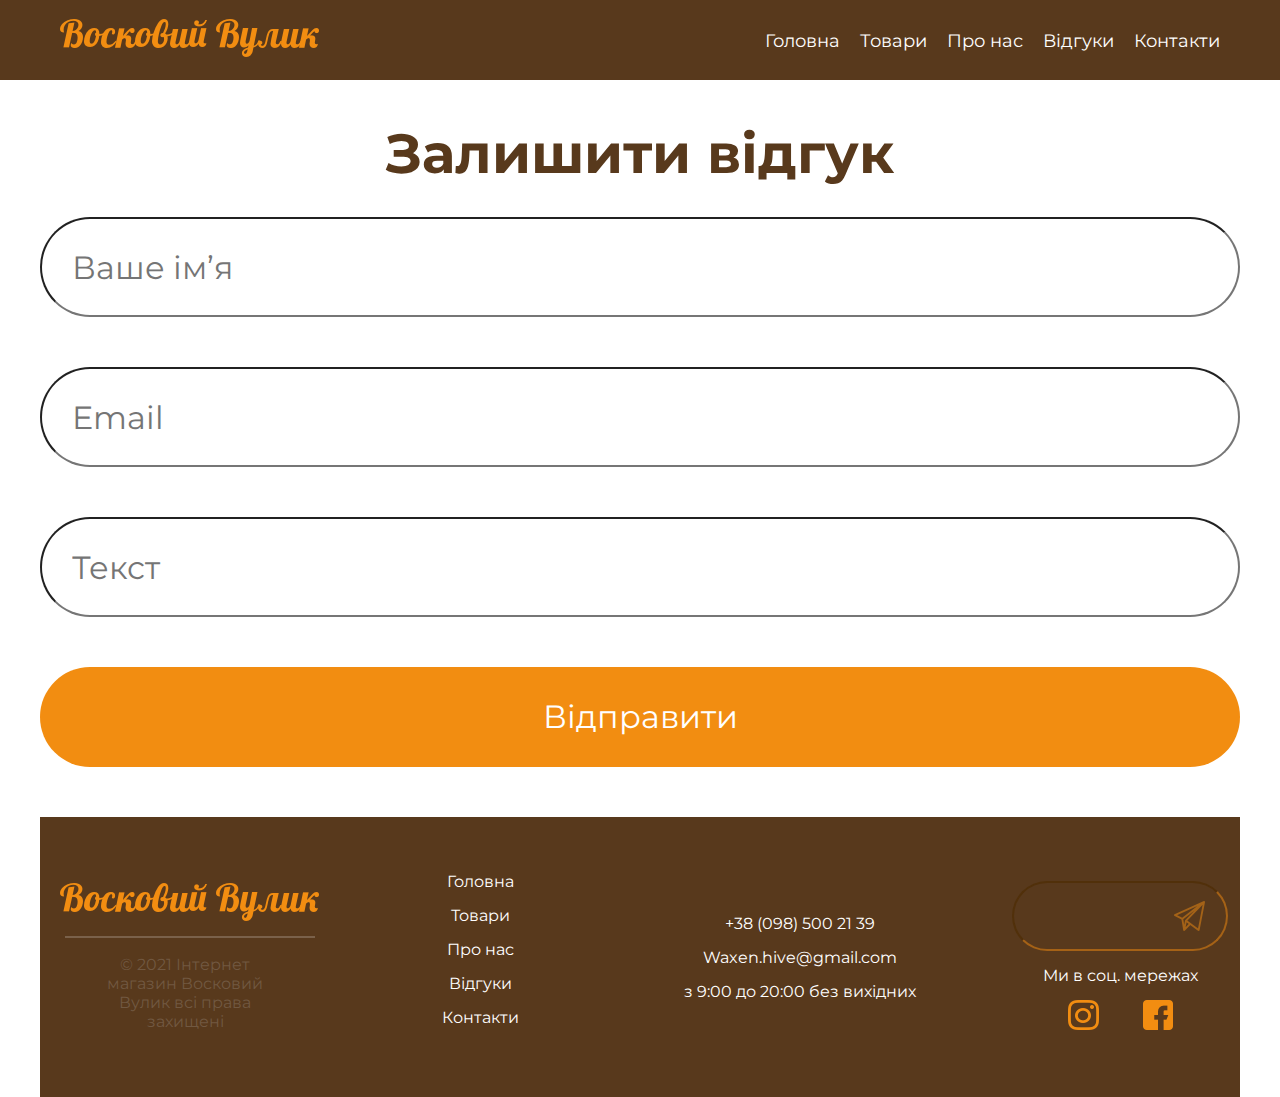
<file: index2.html>
<!DOCTYPE html>
<html lang="en">
    <head>
        <meta charset="UTF-8">
        <meta name="viewport" content="width=device-width, initial-scale=1.0">
        <meta http-equiv="X-UA-Compatible" content="ie=edge">
        <meta name="viewport" content="width=device-width, initial-scale=1.0, maximum-scale=1.0, user-scalable=no">
        <title>Document</title>
        <link rel="preconnect" href="https://fonts.gstatic.com">
        <link href="https://fonts.googleapis.com/css2?family=Montserrat:wght@500;700&display=swap" rel="stylesheet">
        <link rel="stylesheet" href="css/style2.css">
        <script src="https://ajax.googleapis.com/ajax/libs/jquery/3.6.0/jquery.min.js"></script>
    </head>
<body>
    <header class="header">
        <div class="container">
            <div class="header__body">
                <a href="#" class="header__logo">
                    <img src=".//Img/Logo2.png" alt="">
                </a>
                <div class="header__burger">
                    <span></span>
                </div>
                <nav class="header__menu">
                    <ul class="header__list">
                        <li>
                            <a href="index.html" class="header__link">Головна</a>
                        </li>
                        <li>
                            <a href="" class="header__link">Товари</a>
                        </li>
                        <li>
                            <a href="" class="header__link">Про нас</a>
                        </li>
                        <li>
                            <a href="" class="header__link">Відгуки</a>
                        </li>
                        <li>
                            <a href="" class="header__link">Контакти</a>
                        </li>
                    </ul>
                </nav>
            </div>
        </div>
    </header>
    <main>
        <div class="only_contact">
            <h2 class="h2_contact">Залишити відгук</h2>
            <div class="left_contact">
                <form action="">
                    <label for="">
                        <input type="text" name="input-text" class="text" placeholder="Ваше ім’я">
                    </label>
                </form>
                <form action="">
                    <label for="">
                        <input type="text" name="input-text" class="text" placeholder="Email">
                    </label>
                </form>
                <form action="">
                    <label for="">
                        <input type="text" name="input-text" class="text" placeholder="Текст">
                    </label>
                </form>
                <a class="button">Відправити</a>
            </div>
        </div>
    </main>
    <footer>
        <div class="footer">
            <div class="footer_table">
                <img src=".//Img/лого.png" alt="лого">
                <div class="watermark">
                    <p>© 2021 Інтернет магазин Восковий Вулик всі права захищені </p>
                </div>
            </div>
            <div class="footer_table">
                <div class="bottom_menu">
                    <a>Головна</a>
                    <a>Товари</a>
                    <a>Про нас</a>
                    <a>Відгуки</a>
                    <a>Контакти</a>
                </div>
            </div>
            <div class="footer_table">
                <p class="contacts">
                    <a class="phone" href="tel:+380985002139">+38 (098) 500 21 39</a>
                </p>
                <p class="contacts">
                    <a class="mail" href="mailto:Waxen.hive@gmail.com">Waxen.hive@gmail.com</a>
                </p>
                <p class="time">
                    з 9:00 до 20:00 без вихідних
                </p>
            </div>
            <div class="footer_table">
                <input class="input" type="email" name="gmail" id="#">
                <a class="send" href="#"></a>
                <div>
                    <p class="network">Ми в соц. мережах</p>
                    <img src=".//Img/instagram.png" alt="instagram">
                    <img src=".//Img/facebook.png" alt="facebook">
                </div>
            </div>
    </div>
</footer>
</body>
</html>
</file>
<file: css/style2.css>
*,
*::before,
*:after {
    padding: 0;
    margin: 0;
    box-sizing: border-box;
    scroll-behavior: smooth;
    font-family: 'Montserrat', sans-serif;
}
*:focus {
    outline: none;
}
body{
    max-width: 1200px;
    margin: 0 auto;
    height: 0;
}
main{
    width: 100%;
    padding-top: 120px;
}
/*Header*/
.container {
    max-width: 1180px;
    margin: 0 auto;
    padding: 0 10px;
}
.header{
    position: fixed;
    width: 100%;
    top: 0;
    left: 0;
    z-index: 50;
}
.header::before {
    content: "";
    position: absolute;
    top: 0;
    left: 0;
    width: 100%;
    height: 100%;
    background-color: #58391C;
    z-index: 2;
}
.header__body {
    position: relative;
    display: flex;
    justify-content: space-between;
    height: 80px;
    align-items: center;
}

.header__logo {
    z-index: 3;
}
.header__logo img {
    max-width: 100%;
    flex: 0 0 60px;
    overflow: hidden;
}
.header__burger {
    display: none;
}
.header__menu{
    height: 25%;
}
.header__list {
    display: flex;
    position: relative;
    z-index: 2;
}
.header__list li {
    list-style: none;
    margin-left: 20px;
}
.header__list a:hover{
    color: #F28D11;
}
.header__link {
    color: #fff;
    text-decoration: underline;
    font-size: 18px;
    text-decoration: none;
}

@media (max-width:767px) {
    .header__body {
        height: 50px;
    }
    .header__burger {
        display: block;
        position: relative;
        width: 30px;
        height: 20px;
        z-index: 3;
    }
    .header__burger span {
        position: absolute;
        background-color: #fff;
        left: 0;
        width: 100%;
        height: 2px;
        top: 9px;
        transition: all 0.3s ease 0s;
    }
    .header__burger:before,
    .header__burger:after {
        content: "";
        background-color: #fff;
        position: absolute;
        width: 100%;
        height: 2px;
        left: 0;
        transition: all 0.3s ease 0s;
    }
    .header__burger:before {
        top: 0;
    }
    .header__burger:after {
        bottom: 0;
    }
    .header__burger.active span{
        transform: scale(0);
    }
    .header__burger.active:before{
        transform: rotate(45deg);
        top: 9px;
    }
    .header__burger.active:after{
        transform: rotate(-45deg);
        bottom: 9px;
    }
    .header__menu {
        position: fixed;
        top: -100%;
        left: 0;
        width: 100%;
        height: 100%;
        background-color: #58391C;
        padding: 70px 0 0 0;
        transition: all 0.3s ease 0s;
    }
    .header__menu.active{
        top: 0;
    }
    .header__list {
        display: block;
        text-align: center;
    }
    .header__list li {
        margin-bottom: 20px;
    }
}
/* Залишити відгук */
.h2_contact{
    text-align: center;
    font-size: 55px;
    color: #58391C;
    padding-bottom: 30px;
}
form{
    padding-bottom: 50px;
}
input{
    width: 100%;
    height: 100px;
    border-radius: 50px;
    font-size: 32px;
    font-weight: 400;
    padding-left: 30px;
    color: #58391C;
}
.button{
    display: inline-block;
    color: #fff;
    background-color: #F28D11;
    text-align: center;
    width: 100%;
    height: 100px;
    border-radius: 100px;
    font-size: 32px;
    padding: 30px;
    margin-bottom: 50px;
    
}

/* footer */
.footer{
    display: flex;
    justify-content: space-between;
    background-color: #58391C;
    width: 100%;
    height: 280px;
    align-items: center;
}
.footer_table{
    position: relative;
    width: 20%;
    margin: 50px 0;
    text-align: center;
}
.footer_table img{
    padding-left: 20px;
}
.footer_table p{
    margin: 0;
}
.watermark{
    font-size: 16px;
    color: #715841;
    padding-left: 50px;
}
.watermark:before {
    content: "";
    position: absolute;
    width: 250px;
    height: 2px;
    background-color: #7A614A;
    left: 25px;
    top: 53px;
}
.watermark p{
    padding-top: 30px;
}
.bottom_menu {
    color: #fff;
    font-size: 16px;
    display: flex;
    flex-direction: column;
    scroll-behavior: smooth;
}
.bottom_menu a{
    padding-bottom: 15px;
}
.bottom_menu a:hover{
    color: #F28D11;
}
.phone, .mail, .time{
    text-decoration: none;
    color: #fff;
}
.footer_table .contacts{
    padding-bottom: 15px;
}
.input{
    width: 90%;
    height: 70px;
    border-radius: 35px;
    border-color: #A56216;
    background: transparent;
    color: #fff;
}
.send{
    position: absolute;
    width: 31px;
    height: 30px;
    background: url(../Img/sending.png) no-repeat 0px 0px;
    right: 35px;
    top: 20px;
}
.input:hover{
    max-width: 335px;
    height: 70px;
    border-radius: 35px;
    border-color: #fff;
}
.network{
    padding: 15px 0 15px;
    color: #fff;
    font-size: 16px;
}
.footer_table img{
    padding-right: 20px;
    text-align: center;
}
@media (max-width: 1200px) {
    body{
        max-width: 970px;
    }
    .galery{
        text-align: center;
    }
    .galery_strip img{
        width: 242.5px;
        height: 100%;
    }
}
@media (max-width: 992px) {
    body{
        max-width: 750px;
    }
    .baner{
        width: auto;
    }
    .img_of{
        width: 100%;
    }
    .offer{
        width: 100%;
        height: 45%;
        padding: 10%;
        justify-content: center;
    }
    .offer_2{
        padding: 0 0 0 10%;
        display: inline-block;
    }
    .img_bee a{
        margin: 0;
        height: 0;
    }
    .footer{
        flex-direction: column;
        height: auto;
    }
    .footer_table{
        width: 50%;
    }
    .watermark:before{
        display: none;
    }
    .footer_table img, .watermark{
        padding-left: 0;
    }
    .galery_strip img{
        width: 375px;
        height: 100%;
    }
}
@media (max-width: 767px) {
    body{
        max-width: none;
    }
    .proposition{
        height: 400px;
        background: url(../Img/img_proposition.png) no-repeat -340px 0px;
    }
    .proposition h1{
        font-size: 16px;
        font-weight: 500;
    }
    .offer{
        display: block;
    }
    .offer_2{
        width: 100%;
        text-align: center;
        padding: 0;
    }
    .offer_2 h2{
        font-size: 16px;
        margin-bottom: 50px;
    }
    .offer_2 b{
        font-size: 36px;
        margin-bottom: 30px;
    }
    .galery_strip img{
        width: 100%;
    }
    .footer_table{
        width: 100%;
    }
    .footer_table img, .watermark{
        padding-left: 0;
    }
}
</file>
